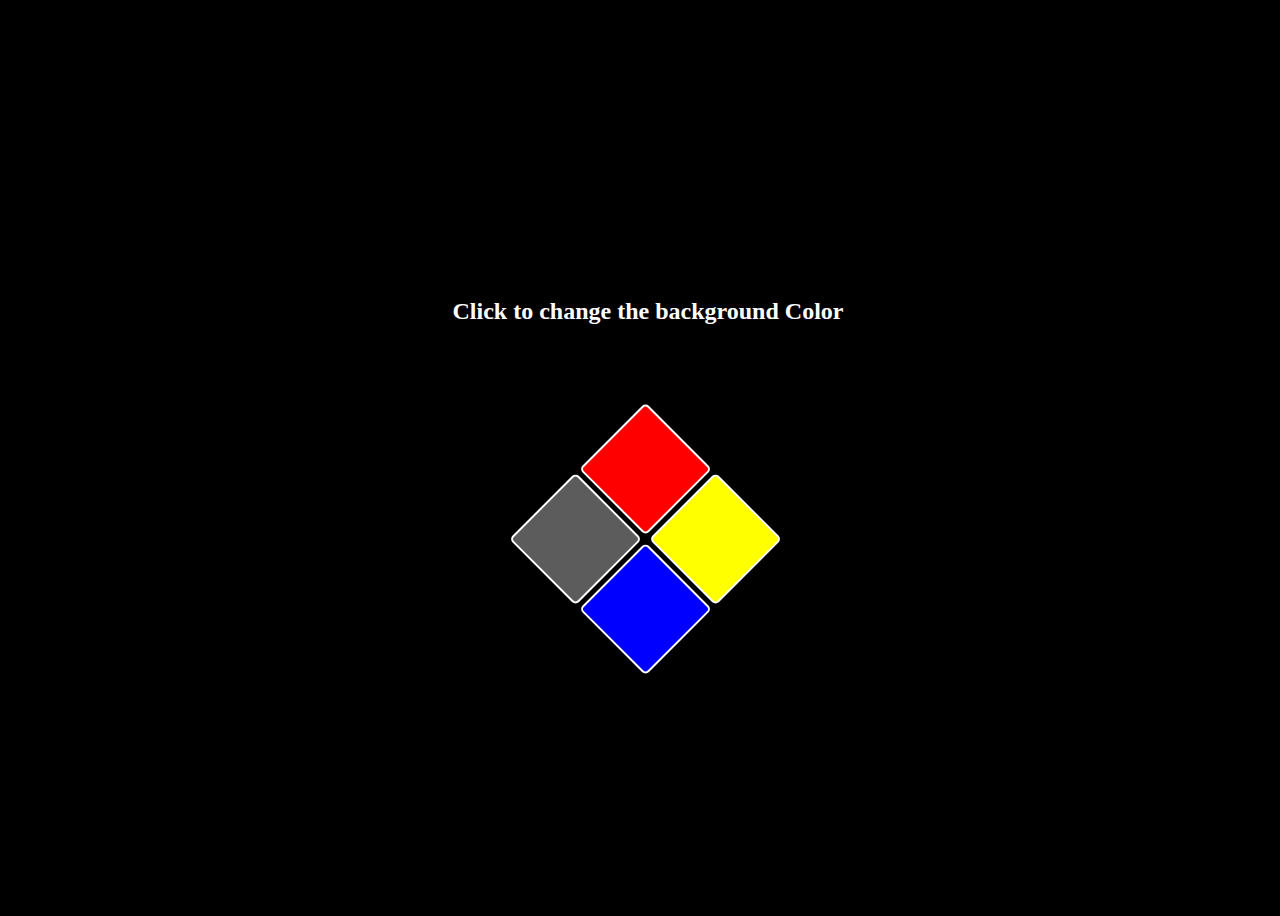
<file: 07_projects/01_color_switcher/index.html>
<!DOCTYPE html>
<html lang="en">
<head>
    <meta charset="UTF-8">
    <meta name="viewport" content="width=device-width, initial-scale=1.0">
    <title>Color Switcht</title>
    <link rel="stylesheet" href="style.css">
</head>
<body class="canvas">
    <div class="heading">
        <h2>Click to change the background Color</h2>
    </div>
    <div class="container">
        <span class="button" id="red"></span>
        <span class="button" id="yellow"></span>
        <span class="button" id="gray"></span>
        <span class="button" id="blue"></span>
    </div>
</body>
<script src="script.js"></script>
</html>
</file>
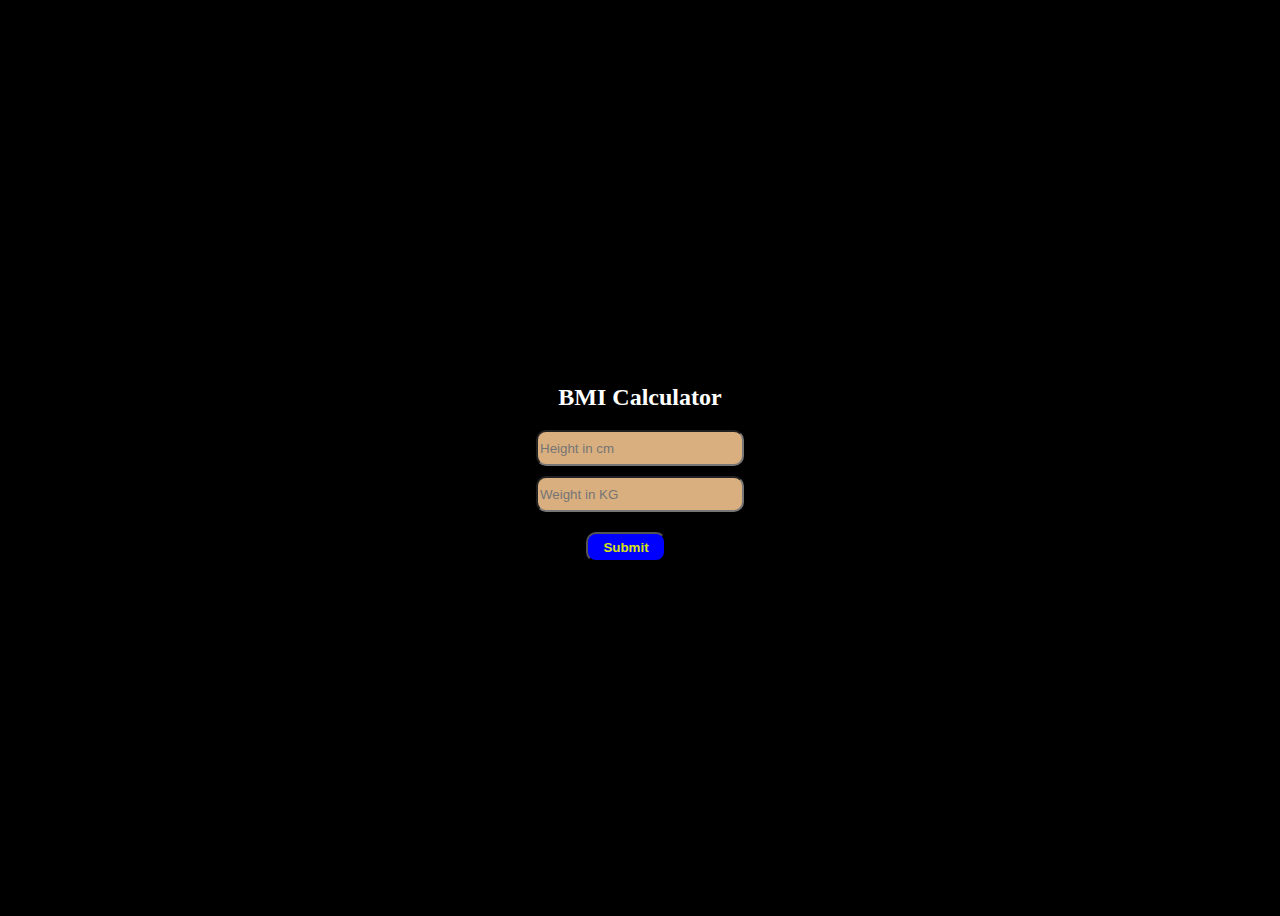
<file: 07_projects/02_BMI_calc/index.html>
<!DOCTYPE html>
<html lang="en">
<head>
    <meta charset="UTF-8">
    <meta name="viewport" content="width=device-width, initial-scale=1.0">
    <title>BMI</title>
    <link rel="stylesheet" href="style.css">
</head>
<body>
    <h2 style="color: white;">BMI Calculator</h2>
    <div class="container">
        <!-- <label for="Height">Height</label> -->
        <input type="text" name="height" id="height" placeholder="Height in cm" required>
        <input type="text" name="weight" id="weight" placeholder="Weight in KG" required>
        <div class="response">
            <input type="submit">
        </div>
        
    </div>
</body>
<script src="script.js"></script>
</html>
</file>
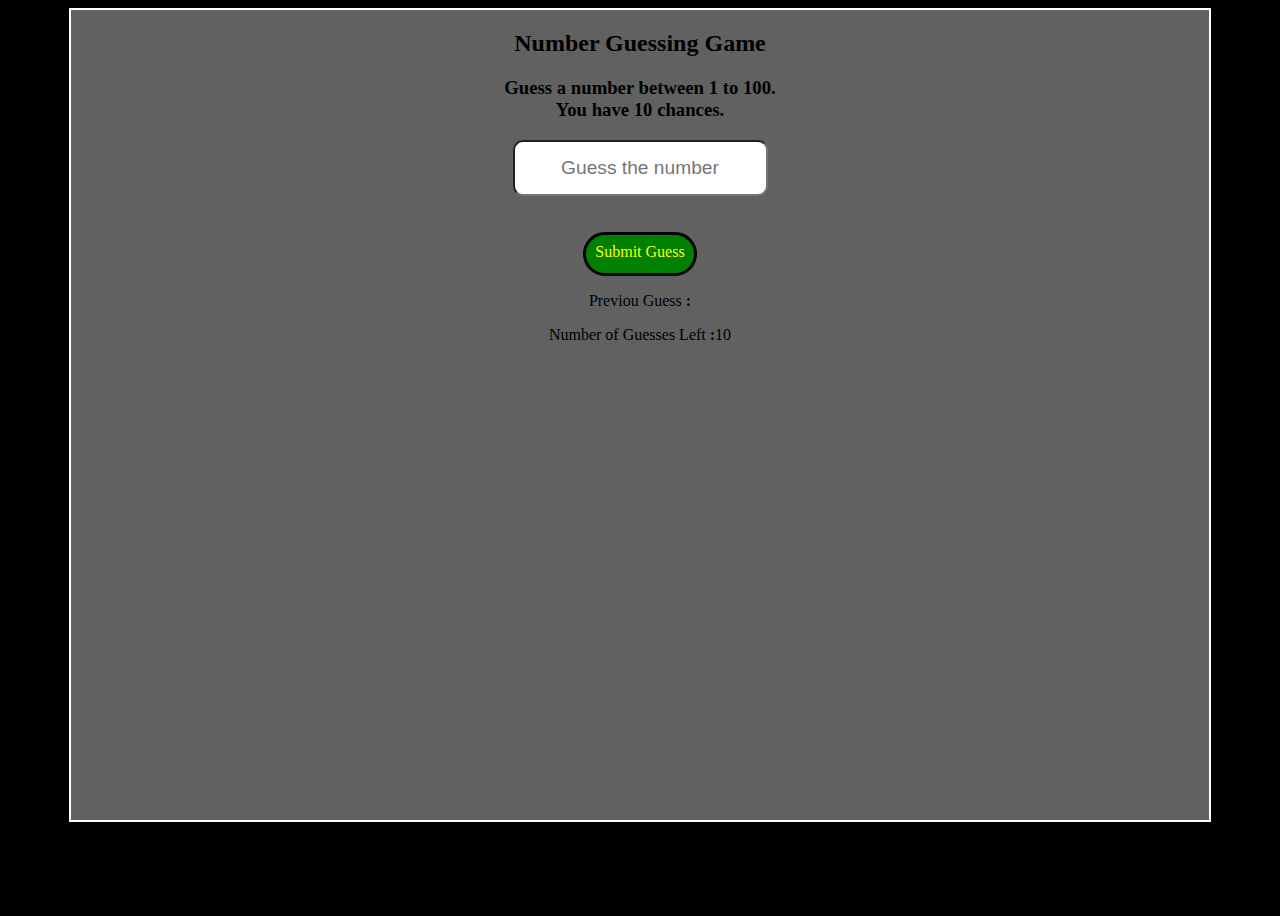
<file: 07_projects/03_Guess_num/index.html>
<!DOCTYPE html>
<html lang="en">
<head>
    <meta charset="UTF-8">
    <meta name="viewport" content="width=device-width, initial-scale=1.0">
    <title>Digital Clockt</title>
    <link rel="stylesheet" href="style.css">
</head>
<body>
    <div class="container">
        <h2 class="heading">Number Guessing Game</h2>
        <h3>Guess a number between 1 to 100. <br> You have 10 chances.</h3>
        <div class="space">
            <input type="text" placeholder="Guess the number" required>
            <br>
            <br>
            <br>
            <div class="submit">Submit Guess</div>
        </div>
        <div class="count">
            <p>Previou Guess <b>:</b> <span></span></p>
            <p>Number of Guesses Left <b>:</b><span>10</span></p>
        </div>
    </div>

    <!-- <div class="popup"><h1 style="display: relative; margin-top: 40%;">Correct !!!</h1></div> -->
</body>
<script src="script.js"></script>
</html>
</file>
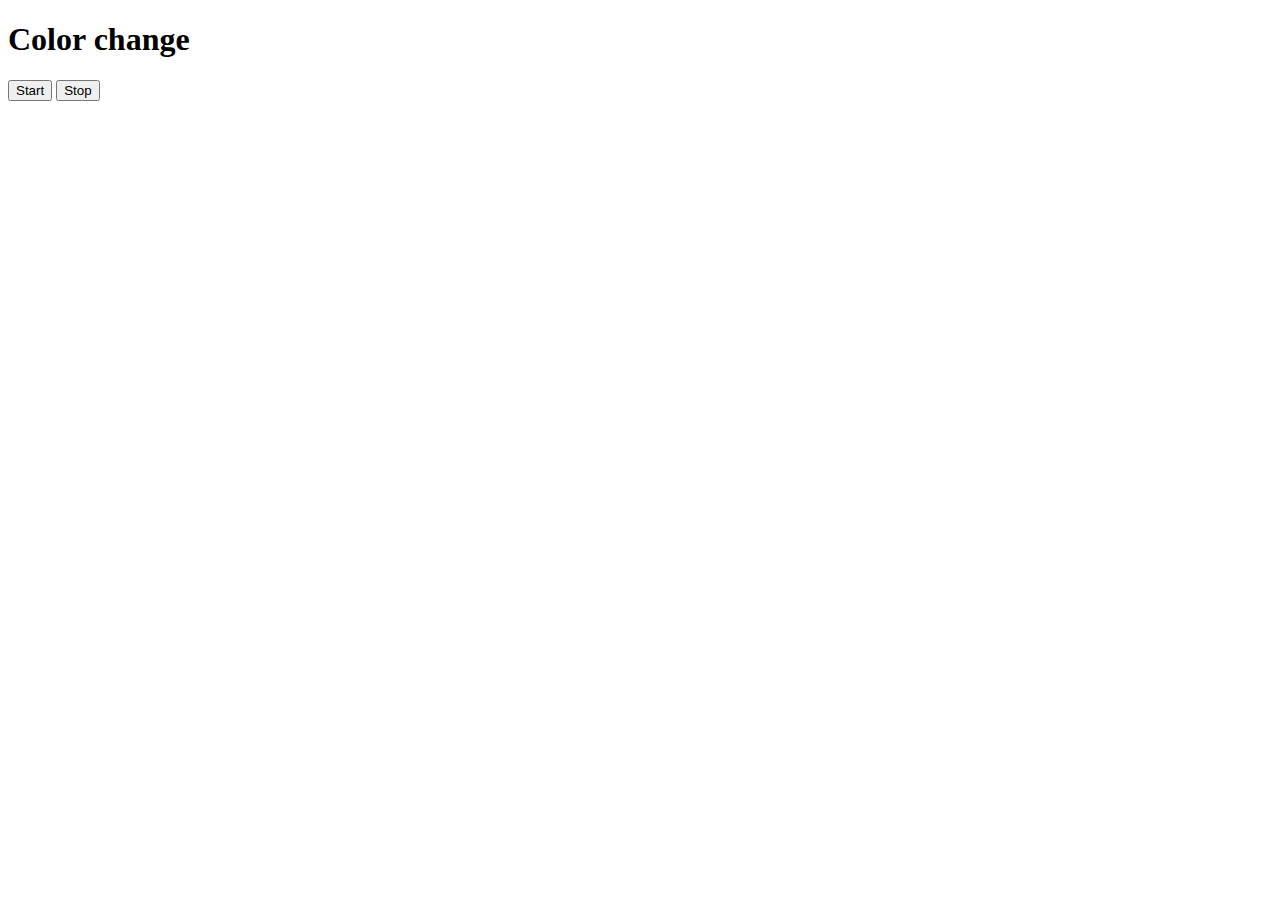
<file: 07_projects/05_unlimited_colors/index.html>
<!DOCTYPE html>
<html lang="en">
<head>
    <meta charset="UTF-8">
    <meta name="viewport" content="width=device-width, initial-scale=1.0">
    <title>Document</title>
</head>
<body>
    <h1>Color change</h1>
    <button id="start">Start</button>
    <button id="stop">Stop</button>
</body>
<script>
    
    const arr1 = new Array(0,1,2,3,4,5,6,7,8,9,"A","B","C","D","E","F")
    let color1 = ()=>{
        let clr = "#"
        for(let i=0;i<6;i++ ){
            let idx = Math.floor(Math.random()*16)
            clr+=arr1[idx]
        }
        return clr
    }

    let clr_interval
    
    document.getElementById('start').addEventListener('click',(e)=>{
        clr_interval = setInterval(()=>{
            document.body.style.backgroundColor = color1()
            // console.log("changed",color1());
        },100)
    })

    document.getElementById('stop').addEventListener('click',()=>{
        clearInterval(clr_interval)
        clr_interval = null;     // just for cleaner code,
        
    })

    

//    document.getElementById('start')
</script>
</html>
</file>
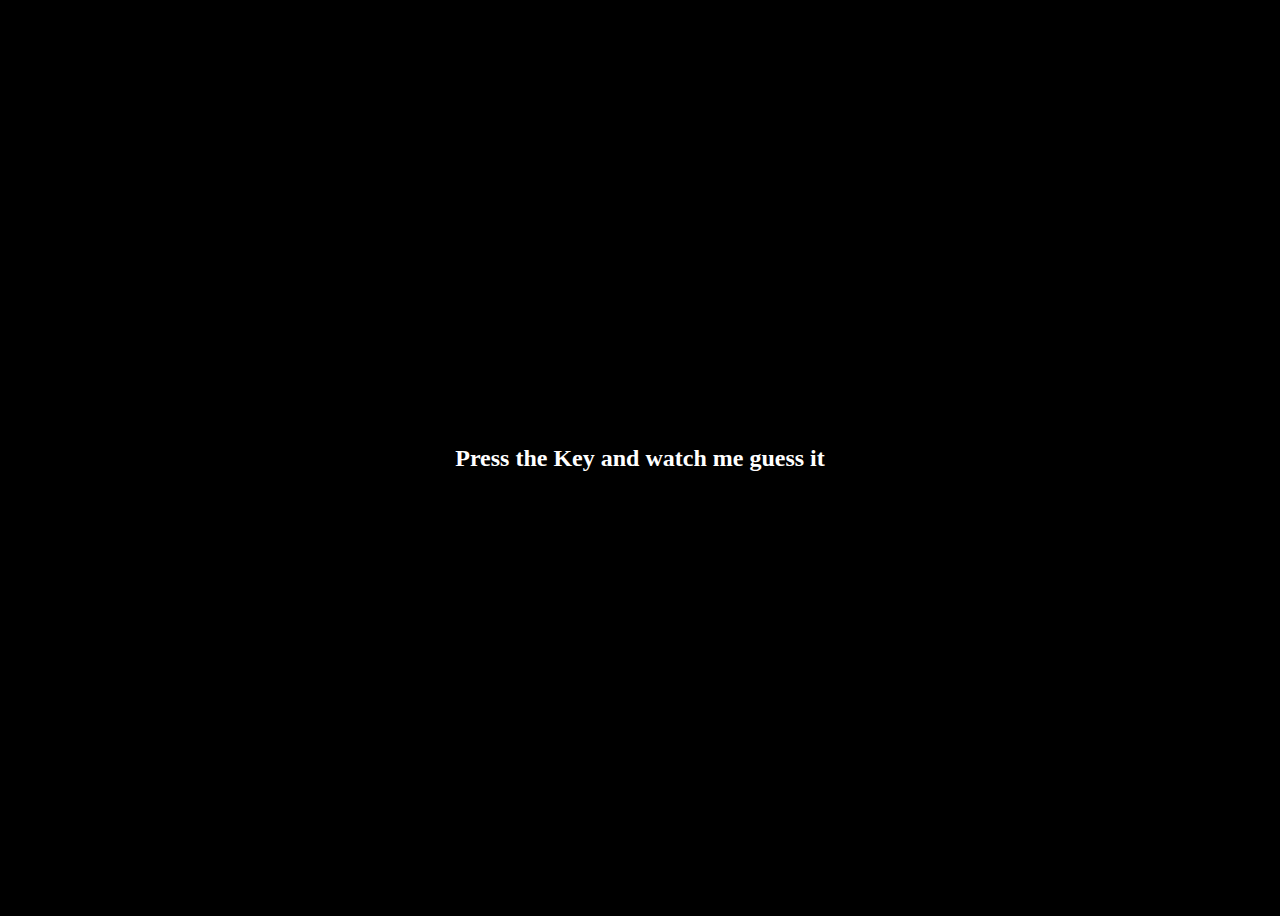
<file: 07_projects/06_keypress/index.html>
<!DOCTYPE html>
<html lang="en">
<head>
    <meta charset="UTF-8">
    <meta name="viewport" content="width=device-width, initial-scale=1.0">
    <title>Document</title>
    <style>
        body{
            background-color: black;
            color: white;
            height: 100vh;
            display: flex;
            justify-content: center;
            align-items: center;
        }
        .popup{
            position: absolute;
            transform: translate(-50%,-50%);
            top: 50%;
            left: 50%;
            width: 200px;
            height: 200px;
            color: black;
            /* font-size: 1.2em;
            font-weight: 700; */
            background-color: white;
            /* text-align: center; */
            flex-direction: column;
            display: none;
            align-items: center;
            justify-content: center;

        }
        table, th, td {
            border:1px solid black;
        }
    </style>
</head>
<body>
    <h2>Press the Key and watch me guess it</h2>
    <div class="popup"><p style="color: red; font-weight: 900; font-size: 1.2em;"></p></div>
    
</body>
<script>
    // keypress 
    let dis
    let keyname = ()=>{
        document.addEventListener('keydown',(e)=>{
            console.log("yes");
            let popup = document.getElementsByClassName('popup')[0].childNodes[0]
            if (popup.parentNode.style.display === "flex") {
                clearTimeout(dis)
            }
            popup.parentNode.style.display = "flex";
            popup.innerHTML = e.code;
            popup.parentNode.appendChild(document.createElement('div'))
            popup.parentNode.childNodes[1].innerHTML = `
            <table>
                <tr>
                    <th>Key</th>
                    <th>Key Code</th>
                    <th>Code</th>
                </tr>
                <tr>
                    
                    <th>${e.key === ' ' ? "space": e.key}</th>
                    <th>${e.keyCode}</th>
                    <th>${e.code}</th>
                </tr>
            </table>`

            // used ternary operator above for space key special condition

            console.log(popup.parentNode.childNodes[1])
            
            dis = setTimeout(()=>{
                popup.parentNode.style.display = "none";
            },3000)
        })
    }

    keyname()
</script>
</html>
</file>
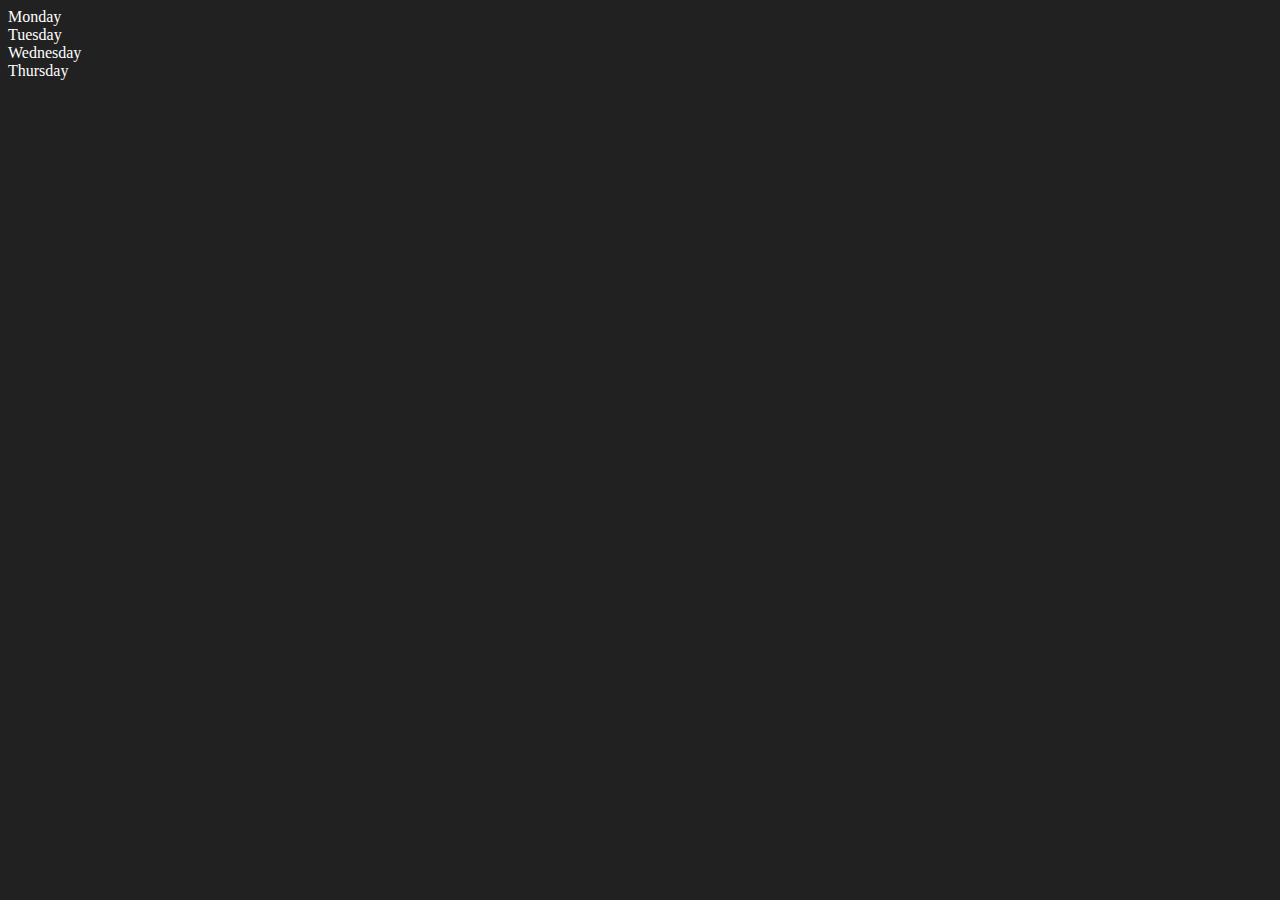
<file: 06_DOM/one.html>
<!DOCTYPE html>
<html lang="en">
<head>
    <meta charset="UTF-8">
    <meta name="viewport" content="width=device-width, initial-scale=1.0">
    <title>Document</title>
</head>
<body style="background-color: #212121; color: #fff;">
    <div class="week">
        <!-- this is a comment -->
        <div class="day">Monday</div>
        <div class="day">Tuesday</div>
        <div class="day">Wednesday</div>
        <div class="day">Thursday</div>
    </div>
</body>
<script>
    // .children, .firstElementChild, .lastElementChild, .parentElement, .nextElementSibling
    const parent = document.querySelector('.week')
    // console.log(parent);
    const childone = parent.firstElementChild
    // console.log(childone);
    const childlast = parent.lastElementChild
    // console.log(childlast);
    // console.log(childone.parentElement);
    // console.log(childone.nextElementSibling);
    console.log(parent.childNodes);
    // gives : NodeList(11) [text, comment, text, div.day, text, div.day, text, div.day, text, div.day, text]
</script>
</html>
</file>
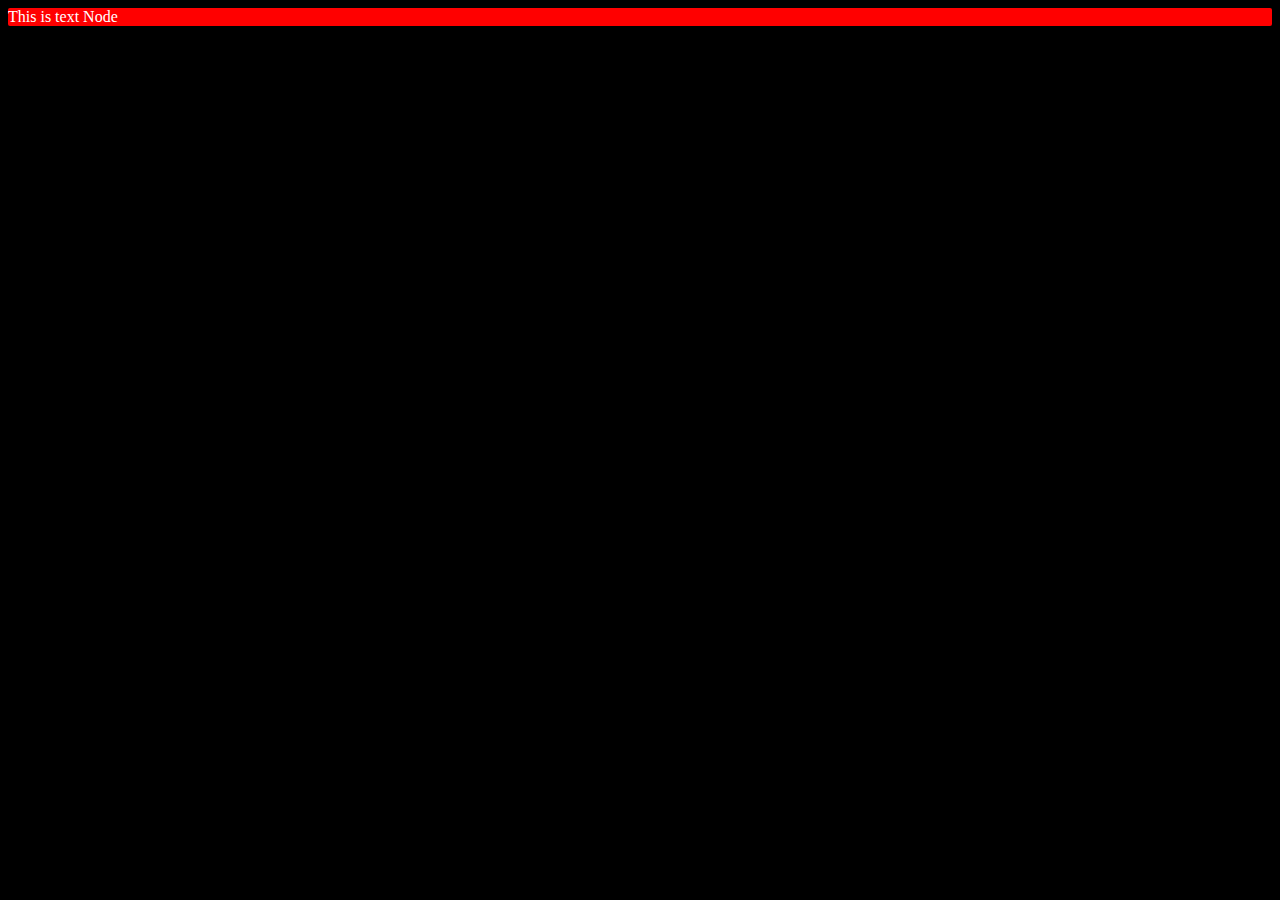
<file: 06_DOM/two.html>
<!DOCTYPE html>
<html lang="en">
<head>
    <meta charset="UTF-8">
    <meta name="viewport" content="width=device-width, initial-scale=1.0">
    <title>Document</title>
</head>
<body style="background: black; color: white;">
    
</body>
<script>
    // object creation, edit, deletion
    const div1 = document.createElement('div')

    div1.className = "heading"
    div1.id = Math.round(Math.random()*10+1)
    div1.setAttribute('title','this is title')
    // setattributes add any attribute including class and id

    div1.style.backgroundColor = "red";
    div1.style.borderRadius = "2px"

    // div1.innerHTML = "<i> This is the Title <i>"

        // below 2 will also print <i> as it is
    // div1.innerText = "<i> This is the inner HTML <i>"
    // div1.textContent = "<i> This is the inner HTML <i>"

        // another way to add text from textnode ( said to be optimised, not sure )
    div1.appendChild(document.createTextNode("This is text Node"))
    //  appendChild() is used to add a new node element as a child to an existing node.

    console.log(div1);
    document.body.append(div1)



</script>
</html>
</file>
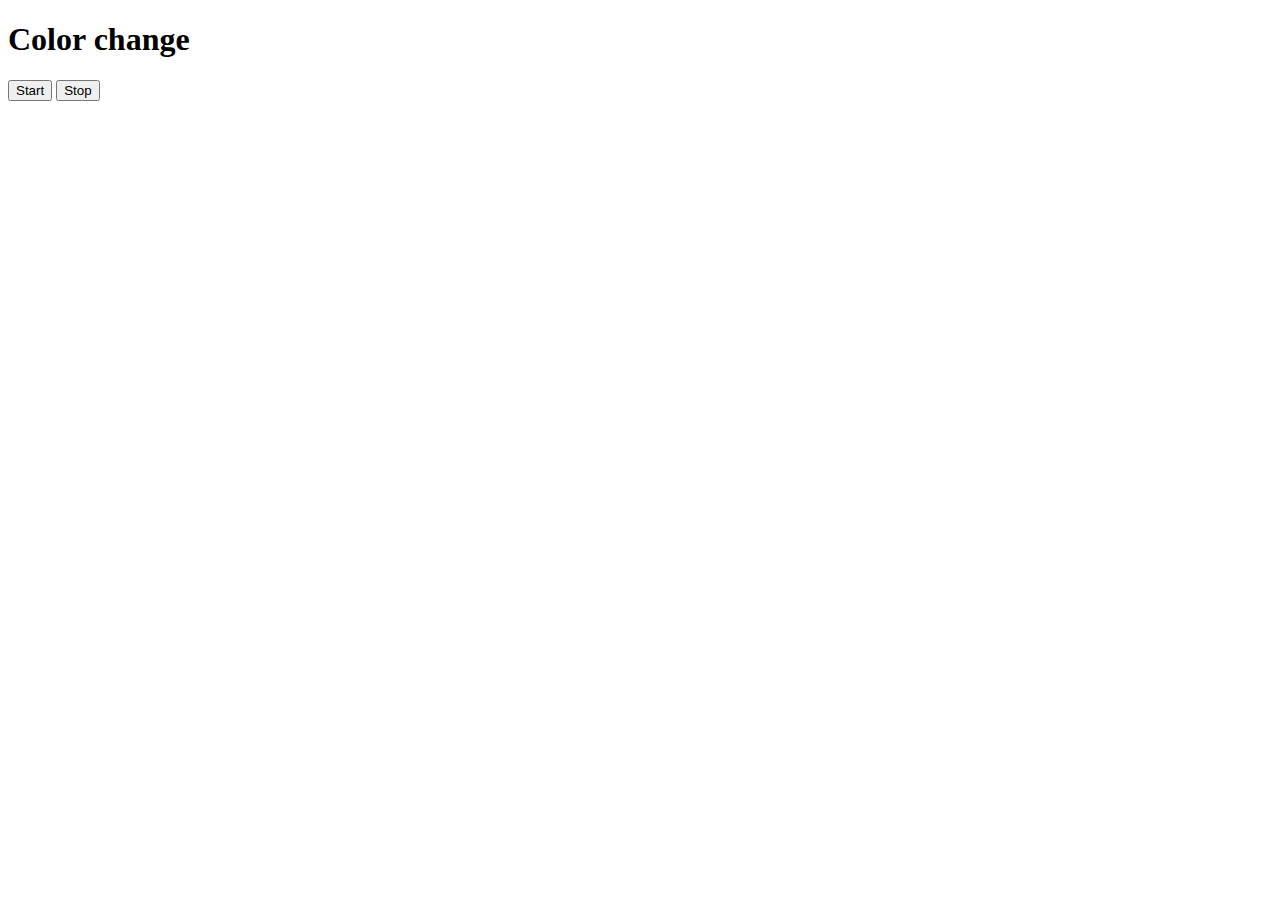
<file: 08_events/03_setInterval.html>
<!DOCTYPE html>
<html lang="en">
<head>
    <meta charset="UTF-8">
    <meta name="viewport" content="width=device-width, initial-scale=1.0">
    <title>Document</title>
</head>
<body>
    <h1>Color change</h1>
    <button id="start">Start</button>
    <button id="stop">Stop</button>
</body>
<script>
    
    const arr1 = new Array(0,1,2,3,4,5,6,7,8,9,"A","B","C","D","E","F")
    let color1 = ()=>{
        let clr = "#"
        for(let i=0;i<6;i++ ){
            let idx = Math.floor(Math.random()*16)
            clr+=arr1[idx]
        }
        return clr
    }

    let clr_interval
    document.getElementById('start').addEventListener('click',(e)=>{
        clr_interval = setInterval(()=>{
            document.body.style.backgroundColor = color1()
            // console.log("changed",color1());
        },100)
    })

    document.getElementById('stop').addEventListener('click',()=>{
        clearInterval(clr_interval)
    })

//    document.getElementById('start')
</script>
</html>
</file>
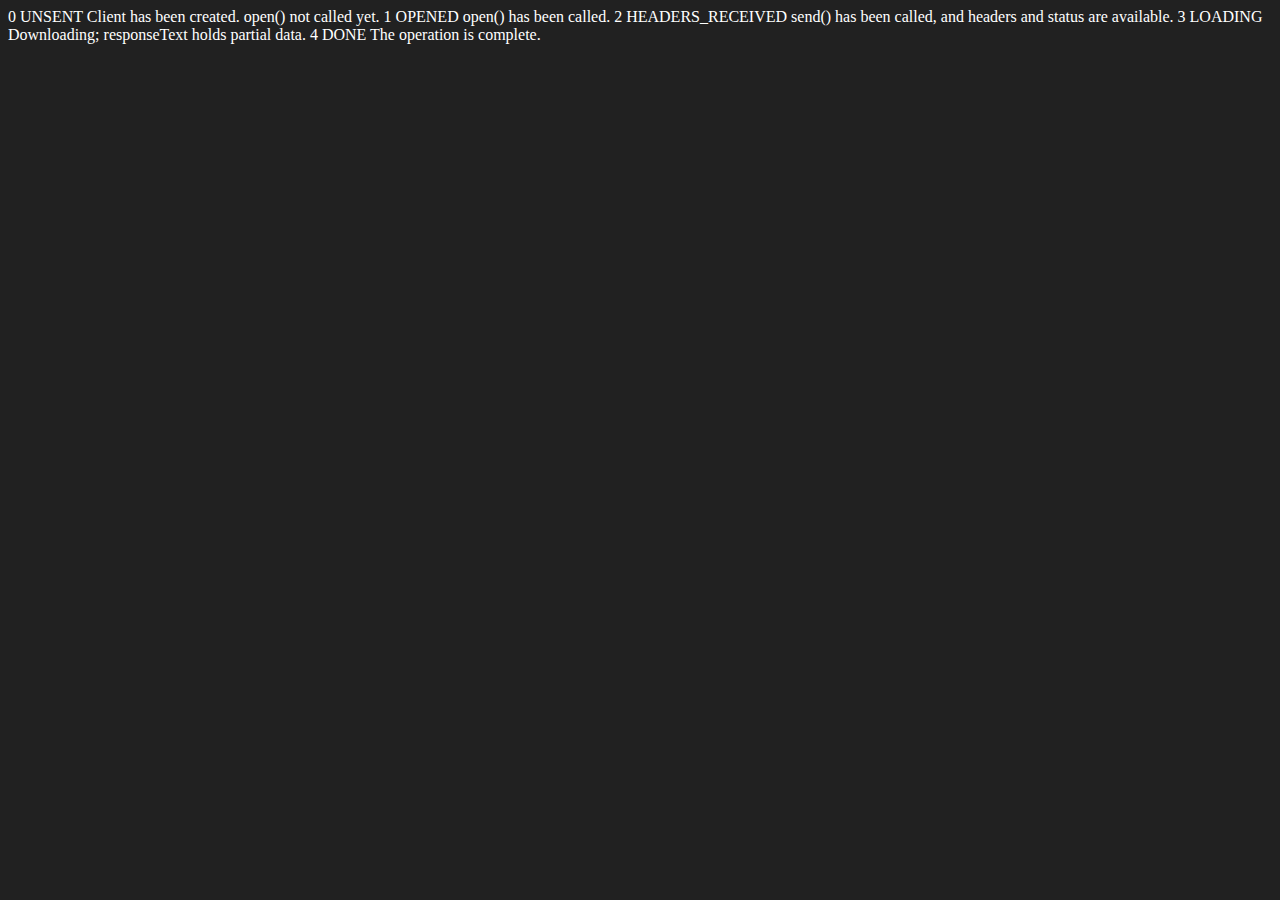
<file: 09_advance/ApiRequest.html>
<!DOCTYPE html>
<html lang="en">
<head>
    <meta charset="UTF-8">
    <meta name="viewport" content="width=device-width, initial-scale=1.0">
    <title>API request</title>
</head>
<body style="background-color: #212121; color: white;">
    0	UNSENT	Client has been created. open() not called yet.
1	OPENED	open() has been called.
2	HEADERS_RECEIVED	send() has been called, and headers and status are available.
3	LOADING	Downloading; responseText holds partial data.
4	DONE	The operation is complete.
</body>
<script>
    const requestUrl = 'https://api.github.com/users/harzrawat'
    const xhr = new XMLHttpRequest();
    console.log("Ready state before open:",xhr.readyState);
    xhr.open('GET',requestUrl)
    console.log("Ready state after open:",xhr.readyState);
    xhr.onreadystatechange = function(){    // here onreadystatechange is for tracking continuous states
        console.log(xhr.readyState);
        if (xhr.readyState === 4) {
            // by default most of the times response from url is string
            const data = JSON.parse(this.responseText)
            // console.log(typeof data);    // object
            console.log(data);      // object of user info
            console.log(Object.keys(data));
        }

        // Function Definition vs. Execution:
        // When you assign a function to xhr.onreadystatechange, you're defining what should happen when the ready state changes. You're not calling the function immediately, but rather telling the XMLHttpRequest object "here's what to do when the state changes".
    }
    xhr.send();

</script>
</html>
</file>
<file: 07_projects/01_color_switcher/style.css>
.canvas{
    height: 100vh;
    width: 100vw;
    background: black;
    display: flex;
    flex-direction: column;
    justify-content: center;
    align-items: center;
}

.heading{
    margin-bottom: 100px;
    color: white;
}
.container{
    transform: /*translate(0,-20px) scale(1.2) */ rotate(45deg);
    /* transform: ; */
    display: flex;
    flex-wrap: wrap;
    width: 200px;
    gap: 5px;
}
.button{
    width: 90px;
    height: 90px;
    border-radius: 5px;
    border: white solid 2px;
    transition: transform 0.2s ease, background-color 0.3s ease;
}


.clicked {
    border-color: green;
    transform: scale(0.9);
}

#gray:hover{
    background: rgb(129, 129, 129);
}
#blue:hover{
    background: rgb(3, 106, 141);
}
#red:hover{
    background: rgb(245, 89, 89);
}
#yellow:hover{
    background: rgb(199, 199, 103);
}

#gray{
    background: rgb(92, 92, 92);
}
#blue{
    background: blue;
}
#red{
    background: red;
}
#yellow{
    background: yellow;
}
</file>
<file: 07_projects/02_BMI_calc/style.css>
body{
    height: 100vh;
    /*width: 100vw; */
    background-color: black;
    display: flex;
    flex-direction: column;
    justify-content: center;
    align-items: center;
}

.container{
    display: flex;
    flex-direction: column;
    gap: 10px;
}

input[type="text"]{
    height: 30px;
    width: 200px;
    border-radius: 10px;
    background: rgb(218, 175, 127);
}

input[type="submit"]{
    width: 80px;
    height: 30px;
    border-radius: 10px;
    color: rgb(215, 230, 17);
    font-weight: 800;
    background-color: blue;
    transform: translate(50px,10px);
}

.try{
    background-color: green;
    width: auto;
    height: 30px;
    border-radius: 10px;
}
</file>
<file: 07_projects/03_Guess_num/style.css>
body{
    height: 100vh;
    display: flex;
    flex-direction: column;
    background-color: black;
    align-items: center;
}

.container{
    background-color: rgb(97, 97, 97);
    border: solid white 2px;
    width: 90%;
    height: 90%;
    text-align: center;
}

input{
    height: 50px;
    text-align: center;
    border-radius: 10px;
    font-size: 1.2em;
}

.submit{
    height: 30px;
    width: 100px;
    border-radius: 80px;
    border: solid black;
    padding: 8px 4px 0 4px;
    background-color: green;
    color: yellow;
    position: relative;
    transform: translate(-50%);
    left: 50%;
}
.submit:hover{
    background-color: rgb(40, 151, 40);
    cursor: pointer;
}

.submit:

h2{
    background-color: rgb(59, 59, 59);
    color: white;
    padding: 10px;
}

.popup{
    /* z-index: 1;
    position: absolute; */
    /* top: 50%; */
    left: 50%;    
    position: relative;
    transform: translate(-50%,0);
    width: 350px;
    height: 100px;
    border-radius: 10px;
    /* background-color: rgb(0, 145, 0); */
    text-align: center;
}

#alert-text{
    position: relative;
    top: 10%;
}

.cover{
    height: 100vh;
    width: 100vw;
    z-index: 2;
    background: transparent;
    position: fixed;
}
/* .over{
    z-index: 1;
    position: absolute;
    top: 50%;
    left: 50%;
    transform: translate(-50%,-50%);
    width: 250px;
    height: 250px;
    background-color: rgba(248, 94, 67, 0.671);
    text-align: center;
}  */
</file>
